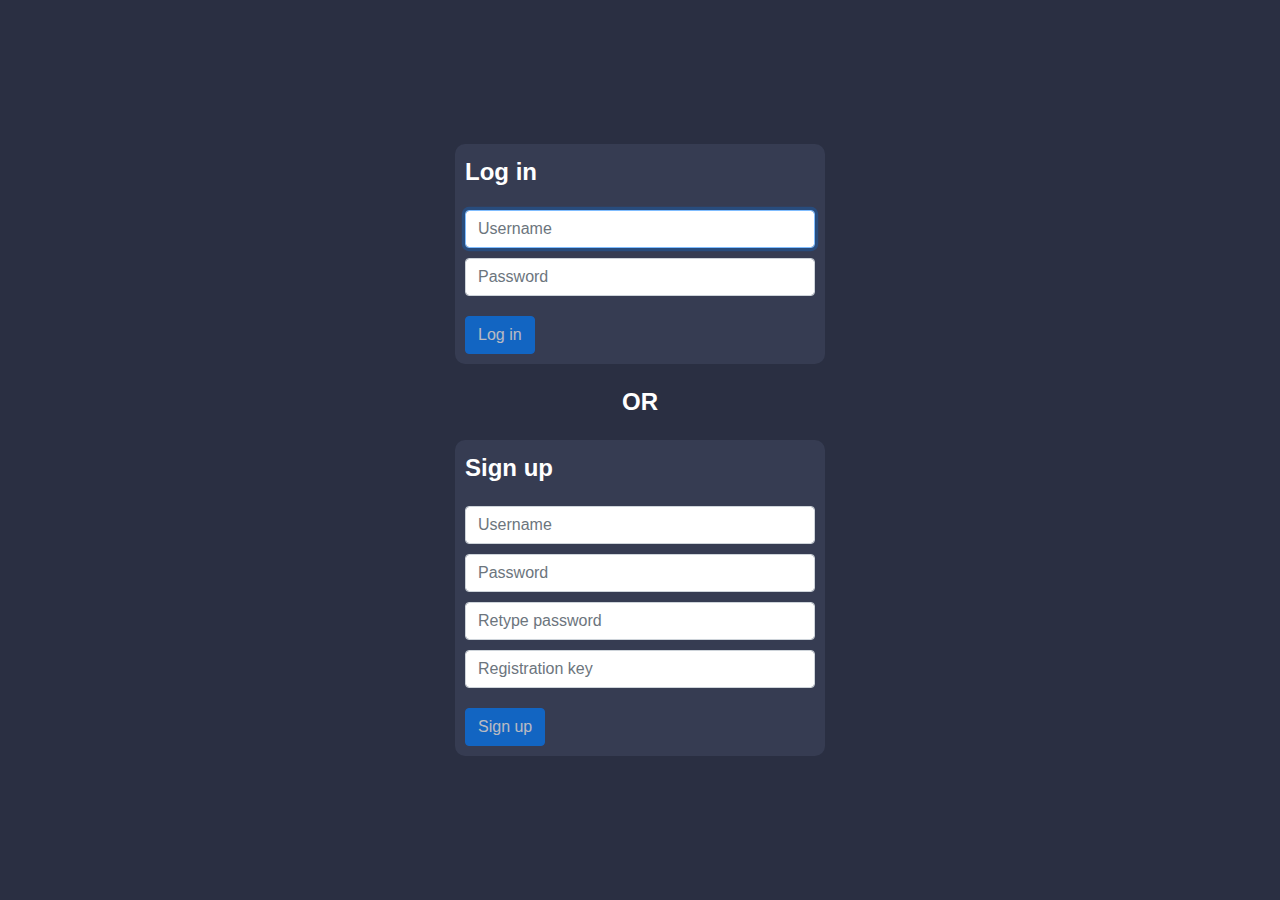
<file: index.html>
<!DOCTYPE html>
<html>
	<head>
		<title>Website - Login</title>
		<script src="https://code.jquery.com/jquery-3.2.1.slim.min.js" integrity="sha384-KJ3o2DKtIkvYIK3UENzmM7KCkRr/rE9/Qpg6aAZGJwFDMVNA/GpGFF93hXpG5KkN" crossorigin="anonymous"></script>
		<script src="https://cdnjs.cloudflare.com/ajax/libs/popper.js/1.12.9/umd/popper.min.js" integrity="sha384-ApNbgh9B+Y1QKtv3Rn7W3mgPxhU9K/ScQsAP7hUibX39j7fakFPskvXusvfa0b4Q" crossorigin="anonymous"></script>
		<script src="https://maxcdn.bootstrapcdn.com/bootstrap/4.0.0/js/bootstrap.min.js" integrity="sha384-JZR6Spejh4U02d8jOt6vLEHfe/JQGiRRSQQxSfFWpi1MquVdAyjUar5+76PVCmYl" crossorigin="anonymous"></script>
		<script src="http://ajax.googleapis.com/ajax/libs/jquery/1.11.0/jquery.min.js"></script>
		<script src="index.js"></script>
		<link rel="stylesheet" href="https://maxcdn.bootstrapcdn.com/bootstrap/4.0.0/css/bootstrap.min.css" integrity="sha384-Gn5384xqQ1aoWXA+058RXPxPg6fy4IWvTNh0E263XmFcJlSAwiGgFAW/dAiS6JXm" crossorigin="anonymous">
		<link rel="stylesheet" href="styling.css">
		<link rel="shortcut icon" type="image/x-icon" href="favicon.ico">
	</head>
	<body>
		<div class="container vertical-center">
			<div class="container">
				<div class="row">
					<div class="col-md-4"></div>
					<div class="col-md-4 light">
						<label>Log in</label>
						<input class="form-control input" type="text" placeholder="Username" maxlength="255" autocomplete="off" id="login_username" autofocus>
						<input class="form-control input" type="password" placeholder="Password" maxlength="255" autocomplete="off" id="login_password">
						<div class="text-center" id="login_response"></div>
						<input class="btn btn-primary" type="submit" value="Log in" id="login_button" disabled>
					</div>
					<div class="col-md-4"></div>
				</div>
				<div class="row">
					<div class="col-md-4"></div>
					<div class="col-md-4 text-center"><label>OR</label></div>
					<div class="col-md-4"></div>
				</div>
				<div class="row">
					<div class="col-md-4"></div>
					<div class="col-md-4 light">
						<label>Sign up</label>
						<input class="form-control input" type="text" placeholder="Username" maxlength="255" autocomplete="off" id="signup_username">
						<div class="text-center" id="signup_username_response"></div>
						<input class="form-control input" type="password" placeholder="Password" maxlength="255" autocomplete="off" id="signup_password_1">
						<div class="text-center" id="signup_password_1_response"></div>
						<input class="form-control input" type="password" placeholder="Retype password" maxlength="255" autocomplete="off" id="signup_password_2">
						<div class="text-center" id="signup_password_2_response"></div>
						<input class="form-control input" type="password" placeholder="Registration key" maxlength="255" autocomplete="off" id="registration_key">
						<div class="text-center" id="registration_key_response"></div>
						<input class="btn btn-primary" type="submit" value="Sign up" id="signup_button" disabled>
					</div>
					<div class="col-md-4"></div>
				</div>
			</div>
		</div>
	</body>
</html>
</file>
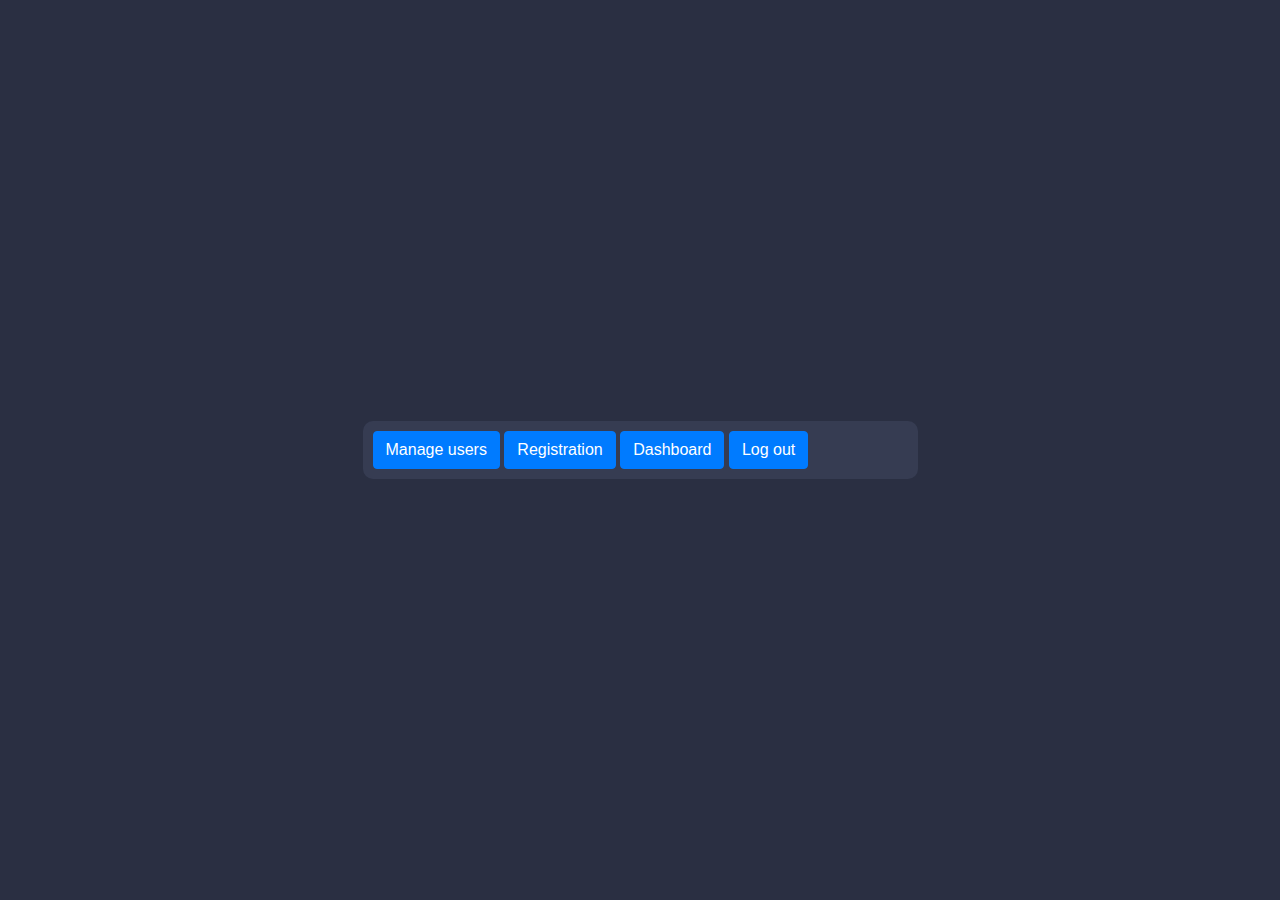
<file: administration.html>
<!DOCTYPE html>
<html>
	<head>
		<title>Website - Dashboard</title>
		<script src="https://code.jquery.com/jquery-3.2.1.slim.min.js" integrity="sha384-KJ3o2DKtIkvYIK3UENzmM7KCkRr/rE9/Qpg6aAZGJwFDMVNA/GpGFF93hXpG5KkN" crossorigin="anonymous"></script>
		<script src="https://cdnjs.cloudflare.com/ajax/libs/popper.js/1.12.9/umd/popper.min.js" integrity="sha384-ApNbgh9B+Y1QKtv3Rn7W3mgPxhU9K/ScQsAP7hUibX39j7fakFPskvXusvfa0b4Q" crossorigin="anonymous"></script>
		<script src="https://maxcdn.bootstrapcdn.com/bootstrap/4.0.0/js/bootstrap.min.js" integrity="sha384-JZR6Spejh4U02d8jOt6vLEHfe/JQGiRRSQQxSfFWpi1MquVdAyjUar5+76PVCmYl" crossorigin="anonymous"></script>
		<script src="http://ajax.googleapis.com/ajax/libs/jquery/1.11.0/jquery.min.js"></script>
		<script src="administration.js"></script>
		<link rel="stylesheet" href="https://maxcdn.bootstrapcdn.com/bootstrap/4.0.0/css/bootstrap.min.css" integrity="sha384-Gn5384xqQ1aoWXA+058RXPxPg6fy4IWvTNh0E263XmFcJlSAwiGgFAW/dAiS6JXm" crossorigin="anonymous">
		<link rel="stylesheet" href="styling.css">
		<link rel="shortcut icon" type="image/x-icon" href="favicon.ico">
	</head>
	<body>
		<div class="container vertical-center">
			<div class="container">
				<div class="row">
					<div class="col-md-3"></div>
					<div class="col-md-6 light">
						<input class="btn btn-primary" type="button" value="Manage users" data-toggle="modal" data-target="#manage_users_modal" id="manage_users_button">
						<input class="btn btn-primary" type="button" value="Registration" data-toggle="modal" data-target="#registration_modal" id="registration_button">
						<input class="btn btn-primary" type="button" value="Dashboard" id="dashboard_button">
						<input class="btn btn-primary" type="button" value="Log out" id="logout_button">
						<div class="modal fade" id="manage_users_modal">
							<div class="modal-dialog">
								<div class="modal-content">
									<div class="modal-header">
										<h5 class="modal-title">Manage users</h5>
									</div>
									<div class="modal-body" id="user_data"></div>
									<div class="modal-footer">
										<input class="form-control deletion" type="text" placeholder="Username" maxlength="255" autocomplete="off" id="username_text">
										<input class="btn btn-primary" type="button" value="Delete user" id="delete_user_button">
										<input class="btn btn-primary" type="button" value="Close" data-dismiss="modal" id="manage_users_close_button">
									</div>
									<div class="modal-footer modal-dialog modal-dialog-centered" id="user_deletion_response"></div>
								</div>
							</div>
						</div>
						<div class="modal fade" id="registration_modal">
							<div class="modal-dialog">
								<div class="modal-content">
									<div class="modal-header">
										<h5 class="modal-title">Generate a temporary registration key</h5>
									</div>
									<div class="modal-body text-center" id="registration_key">Registration key</div>
									<div class="modal-footer">
										<input class="btn btn-primary" type="button" value="Generate key" id="generate_key_button">
										<input class="btn btn-primary" type="button" value="Delete key" id="delete_key_button" disabled>
										<input class="btn btn-primary" type="button" value="Close" data-dismiss="modal" id="registration_close_button">
									</div>
								</div>
							</div>
						</div>
					</div>
					<div class="col-md-3"></div>
				</div>
			</div>
		</div>
	</body>
</html>
</file>
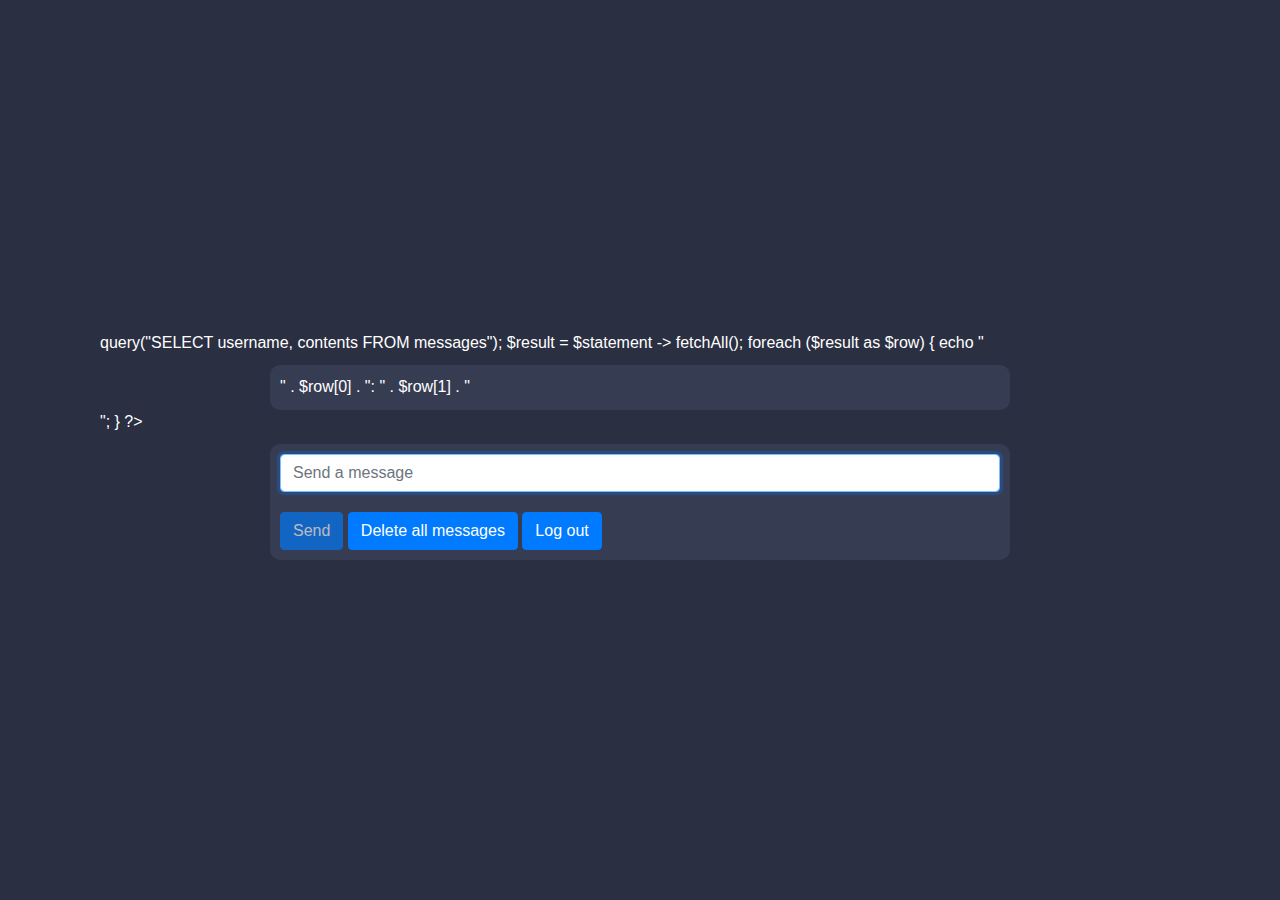
<file: dashboard.html>
<!DOCTYPE html>
<html>
	<head>
		<title>Website - Dashboard</title>
		<script src="https://code.jquery.com/jquery-3.2.1.slim.min.js" integrity="sha384-KJ3o2DKtIkvYIK3UENzmM7KCkRr/rE9/Qpg6aAZGJwFDMVNA/GpGFF93hXpG5KkN" crossorigin="anonymous"></script>
		<script src="https://cdnjs.cloudflare.com/ajax/libs/popper.js/1.12.9/umd/popper.min.js" integrity="sha384-ApNbgh9B+Y1QKtv3Rn7W3mgPxhU9K/ScQsAP7hUibX39j7fakFPskvXusvfa0b4Q" crossorigin="anonymous"></script>
		<script src="https://maxcdn.bootstrapcdn.com/bootstrap/4.0.0/js/bootstrap.min.js" integrity="sha384-JZR6Spejh4U02d8jOt6vLEHfe/JQGiRRSQQxSfFWpi1MquVdAyjUar5+76PVCmYl" crossorigin="anonymous"></script>
		<script src="http://ajax.googleapis.com/ajax/libs/jquery/1.11.0/jquery.min.js"></script>
		<script src="dashboard.js"></script>
		<link rel="stylesheet" href="https://maxcdn.bootstrapcdn.com/bootstrap/4.0.0/css/bootstrap.min.css" integrity="sha384-Gn5384xqQ1aoWXA+058RXPxPg6fy4IWvTNh0E263XmFcJlSAwiGgFAW/dAiS6JXm" crossorigin="anonymous">
		<link rel="stylesheet" href="styling.css">
		<link rel="shortcut icon" type="image/x-icon" href="favicon.ico">
	</head>
	<body>
		<div class="container vertical-center">
			<div class="container">
				<div id="messages"></div>
				<div class="row">
					<div class="col-md-2"></div>
					<div class="col-md-8 light">
						<input class="form-control input" type="text" placeholder="Send a message" maxlength="255" autocomplete="off" id="contents" autofocus>
						<input class="btn btn-primary" type="button" value="Send" id="send_button" disabled>
						<input class="btn btn-primary" type="button" value="Delete all messages" id="delete_all_messages_button">
						<input class="btn btn-primary" type="button" value="Log out" id="logout_button">
						<input class="btn btn-primary" type="button" value="Administration" id="administration_button">
					</div>
					<div class="col-md-2"></div>
				</div>
			</div>
		</div>
	</body>
</html>
</file>
<file: styling.css>
body {
	background-color: rgb(42, 47, 66);
	padding: 0px 0px 0px 0px;
	color: rgb(255, 255, 255);
}

.light {
	background-color: rgb(54, 60, 82);
	border-radius: 10px;
	padding: 0px 10px 10px 10px;
	margin: 10px 0px 10px 0px;
	word-wrap: break-word;
}

.input {
	margin: 10px 0px 10px 0px;
}

label {
	margin: 10px 0px 10px 0px;
	font-weight: bold;
	font-size: 24px;
}

.vertical-center {
	min-height: 100%;
	min-height: 100vh;
	display: flex;
	align-items: center;
}

.btn {
	margin: 10px 0px 0px 0px;
}

.btn:focus {
   box-shadow: none;
}

p {
	margin: 10px 0px 0px 0px;
}

.light.message {
	margin: 10px 0px 0px 0px;
}

.modal-content {
	background-color: rgb(42, 47, 66);
	border-radius: 10px;
	color: rgb(255, 255, 255);
}

.modal-header {
	border-bottom: 2px solid rgb(54, 60, 82);
}

.modal-body {
	padding-bottom: 0px;
}

.modal-footer {
	border-top: 2px solid rgb(54, 60, 82);
	padding-top: 5px;
	margin-bottom: 0px;
}

table.table-bordered > thead > tr > th,
table.table-bordered > tbody > tr > td {
	border: 2px solid rgb(54, 60, 82);
}

.deletion {
	margin-top: 10px;
}

.modal-dialog.modal-dialog-centered {
	border-top: 0px;
	margin-top: 0px;
	margin-bottom: 15px;
	padding: 0px 0px 0px 0px;
}

.modal-body.text-center {
	margin-bottom: 15px;
}
</file>
